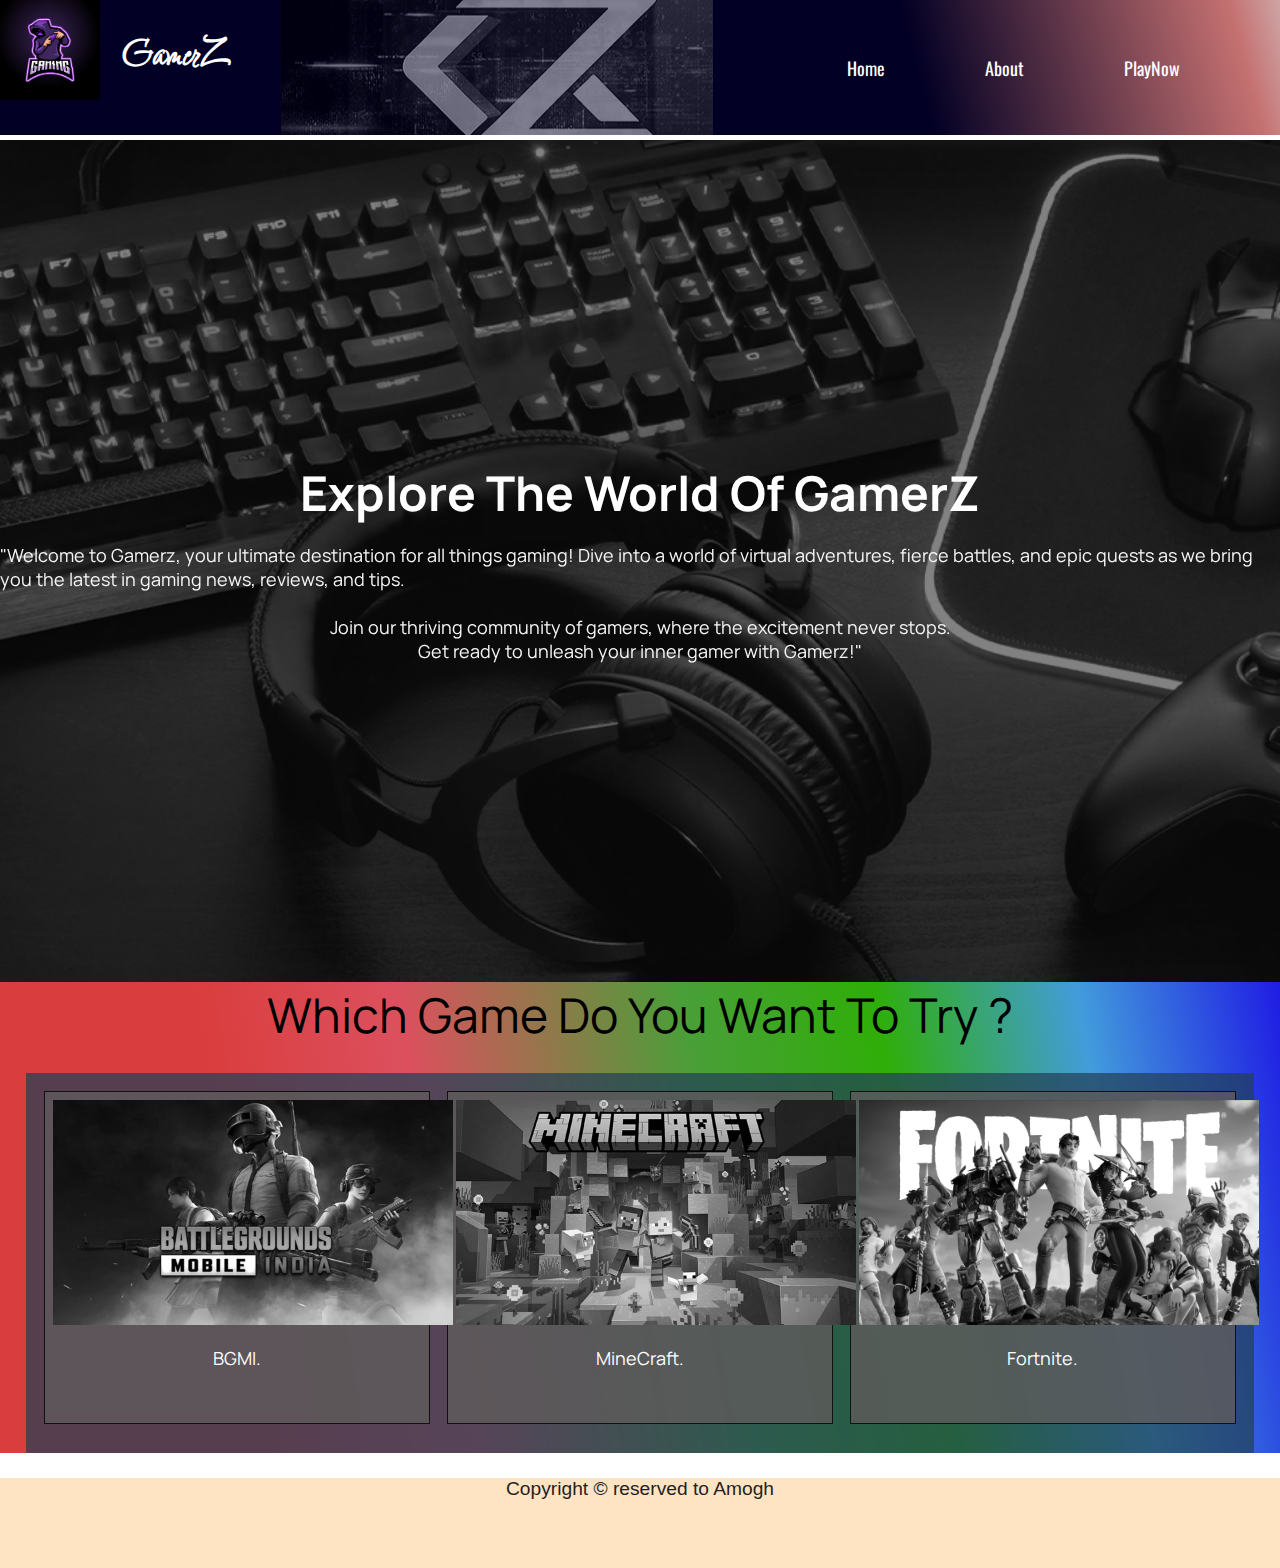
<file: codsoft-level1/task1-landing page/index.html>
<!DOCTYPE html>
<html lang="en">
<head>
    <meta charset="UTF-8">
    <meta name="viewport" content="width=device-width, initial-scale=1.0">
    <title>Landing Page</title>
    <link rel="stylesheet" href="css/style.css">
    <link rel="stylesheet" href="css/responsive.css">
</head>
<body>
    <header>
        <a  class="log" href="index.html"><img class="logo" src="img/gamer-gaming-logo-vector-47133848.jpg" alt="" srcset="" ></a>
        <div class="title">
            <h1>
                <a href="index.html">GamerZ</a>
            </h1>
        </div>

        <div class="navimg"></div>
        <nav>

            <ul>
                <li>
                    <a href="error.html">
                        Home
                    </a>
                </li>
                <li>
                    <a href="error.html">
                        About
                    </a>
                </li>
                <li>
                    <a href="error.html">
                        PlayNow
                    </a>
                </li>
            </ul>
        </nav>
    </header>
    <main>
        <div class="bgmain">
            <div class="txt">
                <h2>Explore The World Of GamerZ
                </h2><br>
                <div class="txt2">
                    <p>"Welcome to Gamerz, your ultimate destination for all things gaming! Dive into a world of virtual adventures, fierce battles, and epic quests as we bring you the latest in gaming news, reviews, and tips.</p><br>
                    <p class="t3">Join our thriving community of gamers, where the excitement never stops.<p></p>
                     <p class="t3">Get ready to unleash your inner gamer with Gamerz!"</p>
                    </p>
                </div>
            </div>
        </div>
        <div class="sec">
            <p>Which Game Do You Want To Try ? </p>
            <div class="grid">
                <div class="g">
                    <img src="img/BGMI.jpg" alt="" srcset="">
                    <a href="error.html">
                        <p>BGMI.</p>
                    </a>
                </div>
                <div class="g">
                    <img src="img/Minecraft-crossplay-support.avif" alt="" srcset="">
                    <a href="error.html">
                        <p>MineCraft.</p>
                    </a>
                </div>
                <div class="g">
                    <img src="img/social-image-chapter4-s3-3840x2160-d35912cc25ad.jpg" alt="" srcset="">
                    <a href="error.html">
                        <p>Fortnite.</p>
                    </a>
                </div>
            </div>
        </div>

    </main><footer>Copyright &copy; reserved to Amogh </footer>
</body>
</html>
</file>
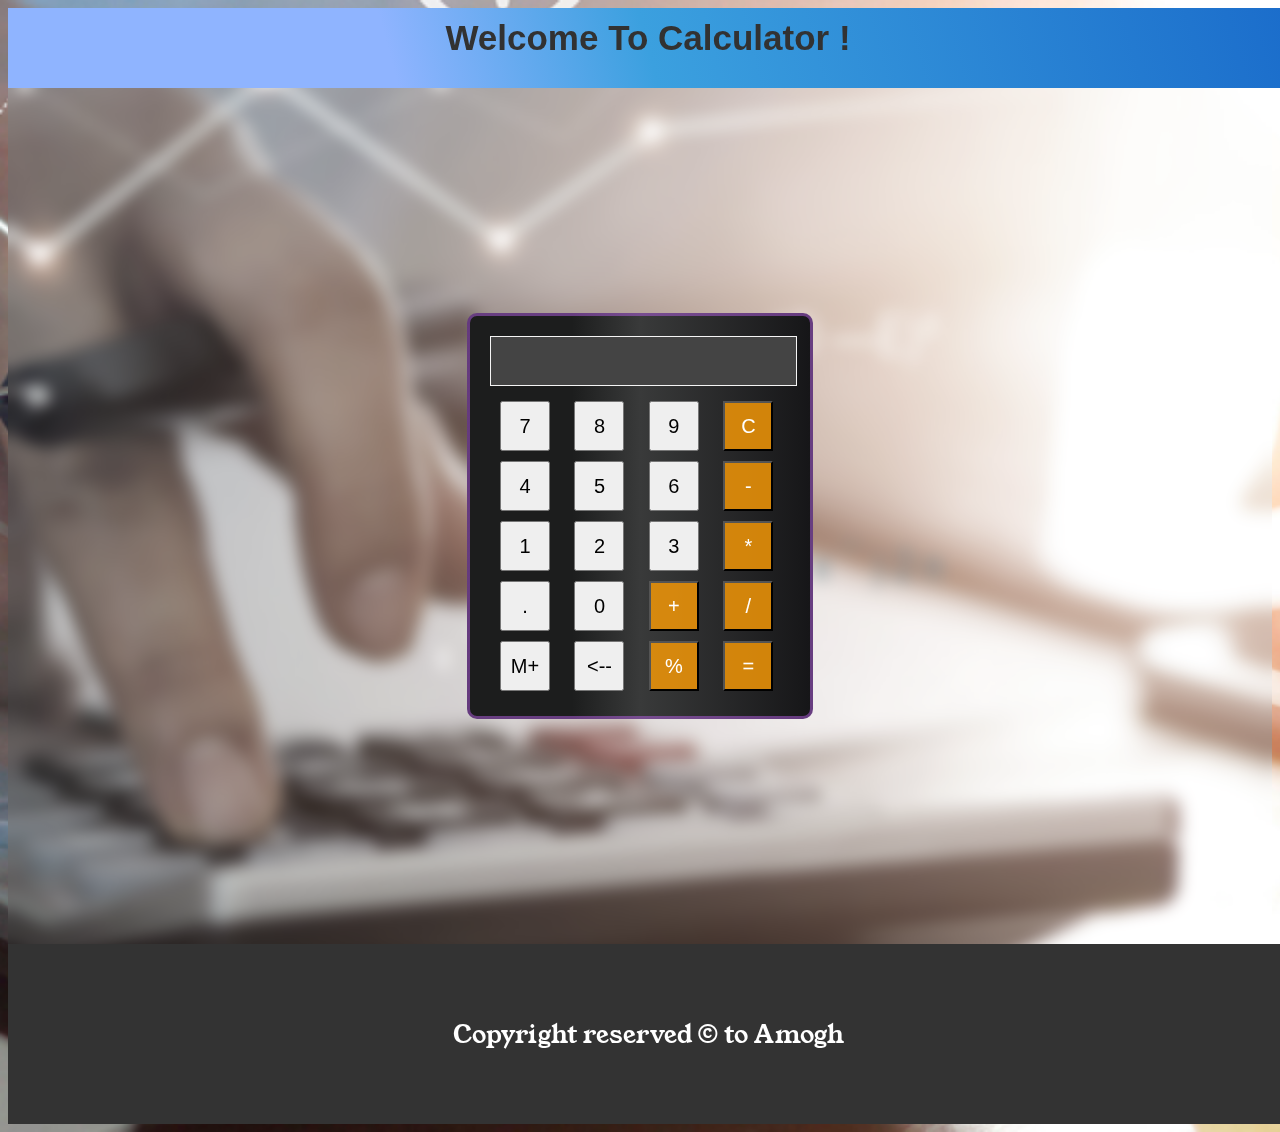
<file: codsoft-level1/task3-calculator/index.html>
<!DOCTYPE html>
<html lang="en">

<head>
    <meta charset="UTF-8">
    <meta name="viewport" content="width=device-width, initial-scale=1.0">
    <link rel="stylesheet" href="style.css">
    <title>Amogh Calci</title>

</head>


<body>
    <header>
        <div class="header">
            <h1>Welcome To Calculator !</h1>
        </div>
    </header>
    
    <div class="calculator">
        <input type="text" id="display" readonly>
        <div>
            <button class="btn" onclick="Display('7')">7</button>
            <button class="btn" onclick="Display('8')">8</button>
            <button class="btn" onclick="Display('9')">9</button>
            <button class="btn operator" onclick="clearDisplay()">C</button>
        </div>
        <div>
            <button class="btn" onclick="Display('4')">4</button>
            <button class="btn" onclick="Display('5')">5</button>
            <button class="btn" onclick="Display('6')">6</button>
            <button class="btn operator" onclick="Display('-')">-</button>
        </div>
        <div>
            <button class="btn" onclick="Display('1')">1</button>
            <button class="btn" onclick="Display('2')">2</button>
            <button class="btn" onclick="Display('3')">3</button>
            <button class="btn operator" onclick="Display('*')">*</button>
        </div>
        <div>
            <button class="btn" onclick="Display('.')">.</button>
            <button class="btn" onclick="Display('0')">0</button>
            <button class="btn operator" onclick="Display('+')">+</button>
            <button class="btn operator" onclick="Display('/')">/</button>
        </div>
        <div>
            <button class="btn" onclick="Display('un-defineded')">M+</button>
            <button class="btn" id="cl" onclick="clear1()"><--</button>
            <button class="btn operator" onclick="Display('%')">%</button>
            <button class="btn operator" onclick="calculateResult()">=</button>
        </div>
    </div>
    <footer>
        <div class="txt">
            <p>Copyright reserved &copy; to Amogh</p>
        </div>
    </footer>
    <script src="script.js"></script>


</body>

</html>
</file>
<file: codsoft-level1/task1-landing page/css/style.css>
@import url('https://fonts.googleapis.com/css2?family=Fuggles&family=Manrope:wght@800&family=Oswald&display=swap');


*{
    margin: 0;padding: 0;
}
a{
    text-decoration: none;
    color: white;
}
header{
     display: flex;
    font-family:'Fuggles', cursive;
    background: linear-gradient(75deg, rgba(2,0,36,1) 71%, rgb(196, 112, 112) 96%, rgb(206, 165, 165) 100%);
    height: 15vh;
   
}
footer{
  background-color: bisque;
    height: 10vh;
    color: rgb(36, 30, 30);
    display: flex;
    font-family: Arial, Helvetica, sans-serif;
    font-size: larger;
    text-align: center;
    justify-content: center;
}
@keyframes MOVE-BG {
 
    from {
        transform: translateX(25%);      }
      to { 
        transform: translateX(0);
      }
 }
.navimg{
    width: 40vw;
    background-image: url(logo.jpg);
    background-repeat: no-repeat;
    background-position: left;
    /* filter: grayscale(100%); */
    -webkit-filter: grayscale(100%);
    background-size: auto;
    opacity: 0.5;
    z-index: 0;
    -webkit-animation-name: MOVE-BG;
    -webkit-animation-duration: 5s;
    -webkit-animation-timing-function: linear;
    -webkit-animation-iteration-count: infinite;
}
.navimg:hover{
    opacity: 1;
    -webkit-filter: grayscale(0%);
}
.title{
    font-size: x-large;
     color: aliceblue;
     z-index: 6;
     
 }
 .title h1{
    padding-top: 8px;
        padding-left: 71px;
} 
.title h1 a{
    position: relative;
  right: 50px;
  top:15px
}
.logo{
    width: 100px;
  height: 100px;
}
nav{
    display: flex;
    padding-left: 134px;
}
nav ul{
    font-size:large;
    font-family: 'Oswald', sans-serif;
    color: rgba(255, 255, 255, 0.68);
    display: flex;
    flex-direction: row;
    height: 58px;
    
    justify-content: flex-start;
    align-items: center;
    margin: auto 0;
}
nav ul li{
    z-index: 3;
    display: flex;
    
    list-style: none;
    padding-right: 100px;
}
nav ul li:hover{
    color: rgb(170, 255, 33);
      font-size: x-large;  
    }
main{
    margin-top: 5px;
    margin-bottom: 5px;
}
.bgmain{

    min-height: calc(100vh -15vh);
    background-image: url(main.jpg);
    background-repeat: no-repeat;
    background-size: cover;
    -webkit-filter: grayscale(100%);
    
}
.bgmain:hover{
    -webkit-filter: grayscale(0%);
}
.txt{
    background-color: rgba(0, 0, 0, 0.485);
    display: flex;
    min-height: calc(100vh - 58px );
    justify-content: center;
    flex-direction: column;
    padding: auto;
}
.bgmain h2{
    margin:0 auto ;
     color: white;
     font-family: 'Manrope', sans-serif;
     font-size: xxx-large;
 }
 .txt2{
    margin:0 auto ;
    color: aliceblue;
    font-family: 'Manrope', sans-serif;
    font-size: large;
    animation: fadeIn 5s;
  }
  .t3{
    display: flex;
    justify-content: center;
    margin: 0 auto;
  }
 
  @keyframes fadeIn {
    0% { opacity: 0; }
    100% { opacity: 1; }
  }
.sec{
    background: linear-gradient(80deg,  rgb(218, 61, 61) 20%,rgb(220, 80, 94)35%, rgb(73, 159, 56) 56%, rgb(47, 174, 8) 70%,rgb(66, 156, 220) 85%,rgb(31, 28, 228) 100%);
}
  .sec p{
    width: 100%;
    display: flex;
    justify-content: center;
    font-family: 'Manrope', sans-serif;
    font-size: xxx-large;
  }
  .grid{
    margin: 2%;
    display: grid;
    grid-template-columns: auto auto auto;
    background-color: #223f57b6;
    padding: 10px;
    height: 40vh;
  }
  .g{
    background-color: rgba(95, 91, 91, 0.8);
  border: 1px solid rgba(0, 0, 0, 0.8);
  height: 35vh;
  margin: 2%;
  padding: 2%;
  font-size: x-small;
  text-align: center;
  font-family: 'Oswald', sans-serif;
  }
  .g img{
    height: 25vh;
    filter: grayscale(100%);
    -webkit-filter: grayscale(100%);

  }
  .g a:hover{
font-weight: bolder;
  }
  .g img:hover{
    filter: grayscale(100%);
    -webkit-filter: grayscale(0%);

  }
  .g p{
    margin-top: 5%;
    font-size: large;
  }
</file>
<file: codsoft-level1/task1-landing page/css/responsive.css>
@media screen and (max-width:900px){
    .navimg{
        display: none;
    }
    .log{
        display: none;
    }
    .grid{
        grid-template-columns: auto;
        background-color: transparent;
    }
    .sec{
        height: 150vh;
        overflow: hidden;
    }
    header{
        height: 150px;
        flex-direction: column;
    }
    .title{
        margin: auto;
    }
    .c{
        color: white;
    }
    .txt2 p{
        margin-left: 5%;
        margin-right: 5%;
    }
   

    nav{
        display: flex;
  padding-left: 39px;
  justify-content: center;
    }
    .title h1{
        padding-left: 5px;
    }
    .txt h2{
        padding-left: 5%;
    }
}
@media screen and (max-width:430px){
   
    .log{
        display: none;
    }
   nav{
    display: flex;
  padding-left: 100px;
  justify-content: center;
   }
   .sec {
    background: linear-gradient(0deg, rgb(218, 61, 61) 20%,rgb(220, 80, 94)35%, rgb(73, 159, 56) 56%, rgb(47, 174, 8) 70%,rgb(66, 156, 220) 85%,rgb(31, 28, 228) 100%);
  }
   .g img{
    width:290px;
   }
   .sec{
    height: 150vh;
    overflow: hidden;
}
.title h1 a{
    right: 10px;
}
    
    .title h1{
        padding-left: 5px;
    }
    .txt h2{
        padding-left: 5%;
    }
}
@media screen and (max-width: 350px) {
    nav ul li{
        padding-right: 80px;
    }
}
</file>
<file: codsoft-level1/task3-calculator/style.css>
@import url('https://fonts.googleapis.com/css2?family=Raleway:wght@300&family=Young+Serif&display=swap');

body {
    font-family: Arial, sans-serif;
    background-image: url(cal.png);
    color: white;
    background-size: cover;
    background-repeat: no-repeat;
    background-position: center;
    backdrop-filter: blur(8px) grayscale(60%);
}

header {
    background: linear-gradient(75deg, rgb(143, 180, 255) 30%, rgb(59, 160, 223) 50%, rgb(27, 109, 203) 100%);
    padding: 10px 0;
    text-align: center;
    width: 100vw;
    height: 60px;
}

header h1 {
    margin: 0;
    font-size: 35px;
    color: #323232;
}

.calculator {
    max-width: 300px;
    display: flex;
    flex-direction: column;
    align-content: center;
    margin: 25vh auto;
    padding: 20px;
    background: linear-gradient(90deg, rgb(28, 29, 29) 30%, rgb(57, 58, 58) 50%, rgb(22, 22, 24) 100%);
    border-radius: 10px;
    border: 3px solid #bf63f278;
}

.calculator input[type="text"] {
    width: 95%;
    padding: 10px;
    margin-bottom: 10px;
    font-size: 24px;
    border: 1px solid whitesmoke;
    text-align: right;
    background-color: #444;
    color: white;
}

.calculator .btn {
    width: 50px;
    height: 50px;
    margin: 5px 10px;
    font-size: 20px;
    cursor: pointer;
    background-color: neonyellow;
    color: black;
}

.calculator .btn.operator {
    background-color: #ff9d05cc;
    color: #fff;
}

.calculator .btn.operator:hover {
    background-color: #ff9b05;

}

footer {
    display: flex;
    background-color: #333;
    height: 20vh;
    width: 100vw;
}

.txt {
    justify-content: center;
    margin: auto;
    color: white;
    font-family: 'Young Serif', serif;
    font-size: 25px;
}
</file>
